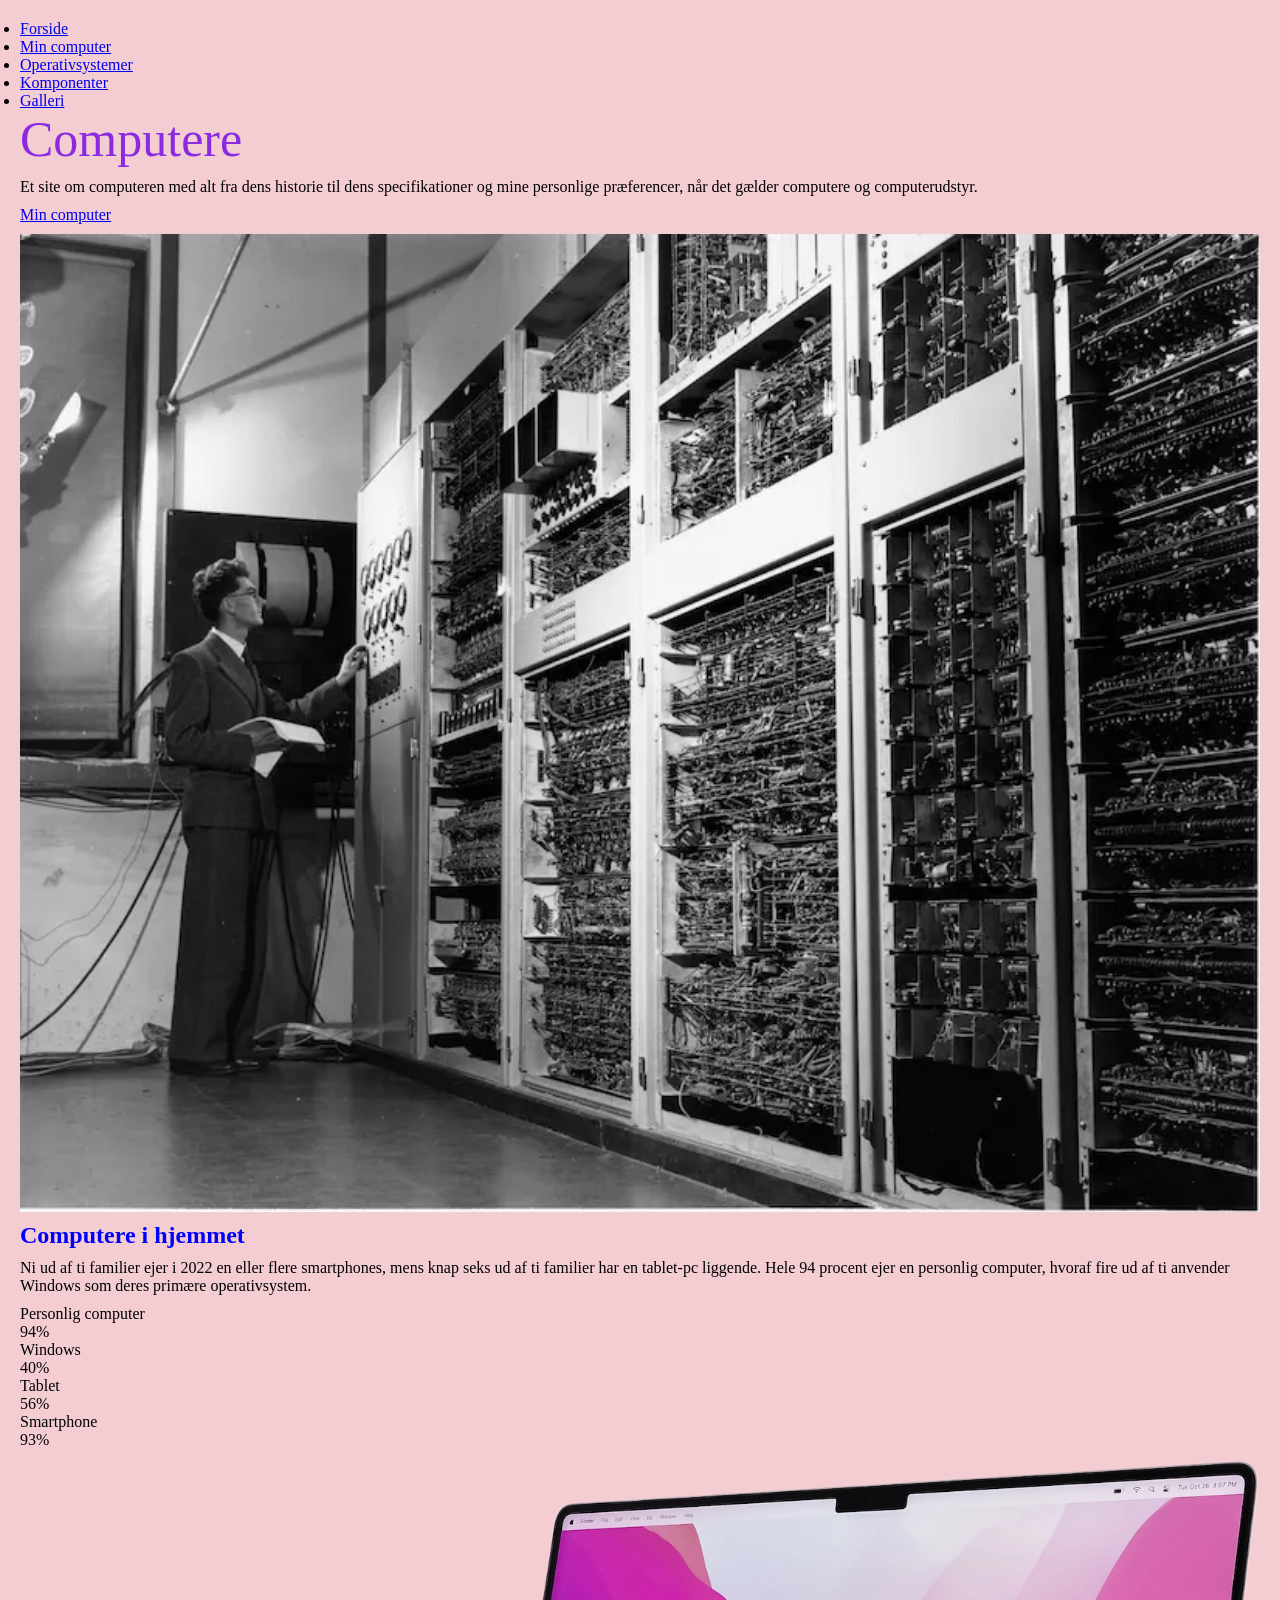
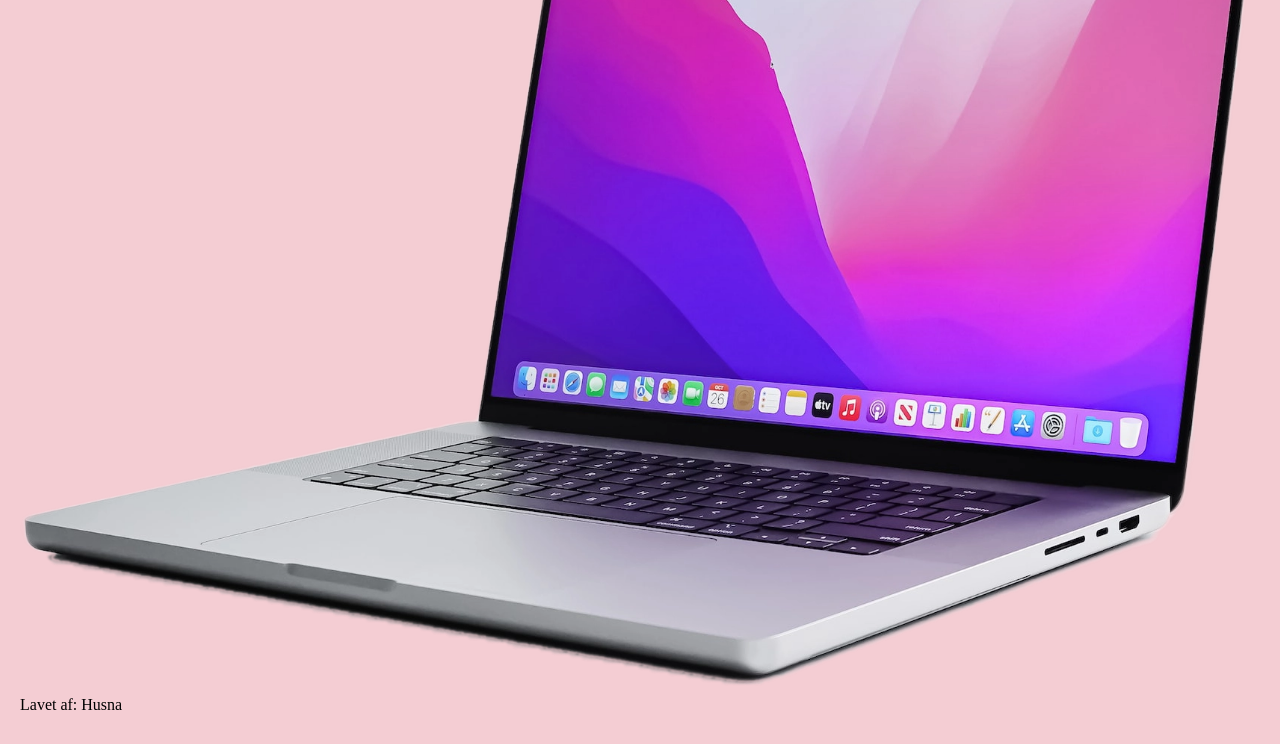
<file: index.html>
<!DOCTYPE html>
<html lang="da">

<head>
    <meta name="robots" content="noindex">
    <meta charset="UTF-8">
    <meta name="viewport" content="width=device-width, initial-scale=1.0">
    <link rel="stylesheet" href="style.css">
    <title>Forsiden</title>
</head>

<body>
    <header>
        <nav>
            <ul>
                <li><a href="index.html">Forside</a></li>
                <li><a href="min_computer.html">Min computer</a></li>
                <li><a href="operativsystemer.html">Operativsystemer</a></li>
                <li><a href="komponenter.html">Komponenter</a></li>
                <li><a href="galleri.html">Galleri</a></li>
            </ul>
        </nav>
    </header>
    <main>
        <h1>Computere</h1>
        <p>Et site om computeren med alt fra dens historie til dens specifikationer og mine personlige præferencer, når
            det gælder
            computere og computerudstyr.</p>
        <a href="min_computer.html" target="_blank">Min computer</a>
        <img src="imgs/computeold.jpg" alt="Computer old">
        <h2>Computere i hjemmet</h2>
        <p>Ni ud af ti familier ejer i 2022 en eller flere smartphones, mens knap seks ud af ti familier har en
            tablet-pc liggende.
            Hele 94 procent ejer en personlig computer, hvoraf fire ud af ti anvender Windows som deres primære
            operativsystem.</p>
        <dl>
            <dt>Personlig computer</dt>
            <dd>94%</dd>
            <dt>Windows</dt>
            <dd>40%</dd>
            <dt>Tablet</dt>
            <dd>56%</dd>
            <dt>Smartphone</dt>
            <dd>93%</dd>
        </dl>
        <img src="imgs/computercutout.jpg" alt="Computer cutout">
    </main>
    <footer>
        <p>Lavet af: Husna</p>
    </footer>
</body>

</html>
</file>
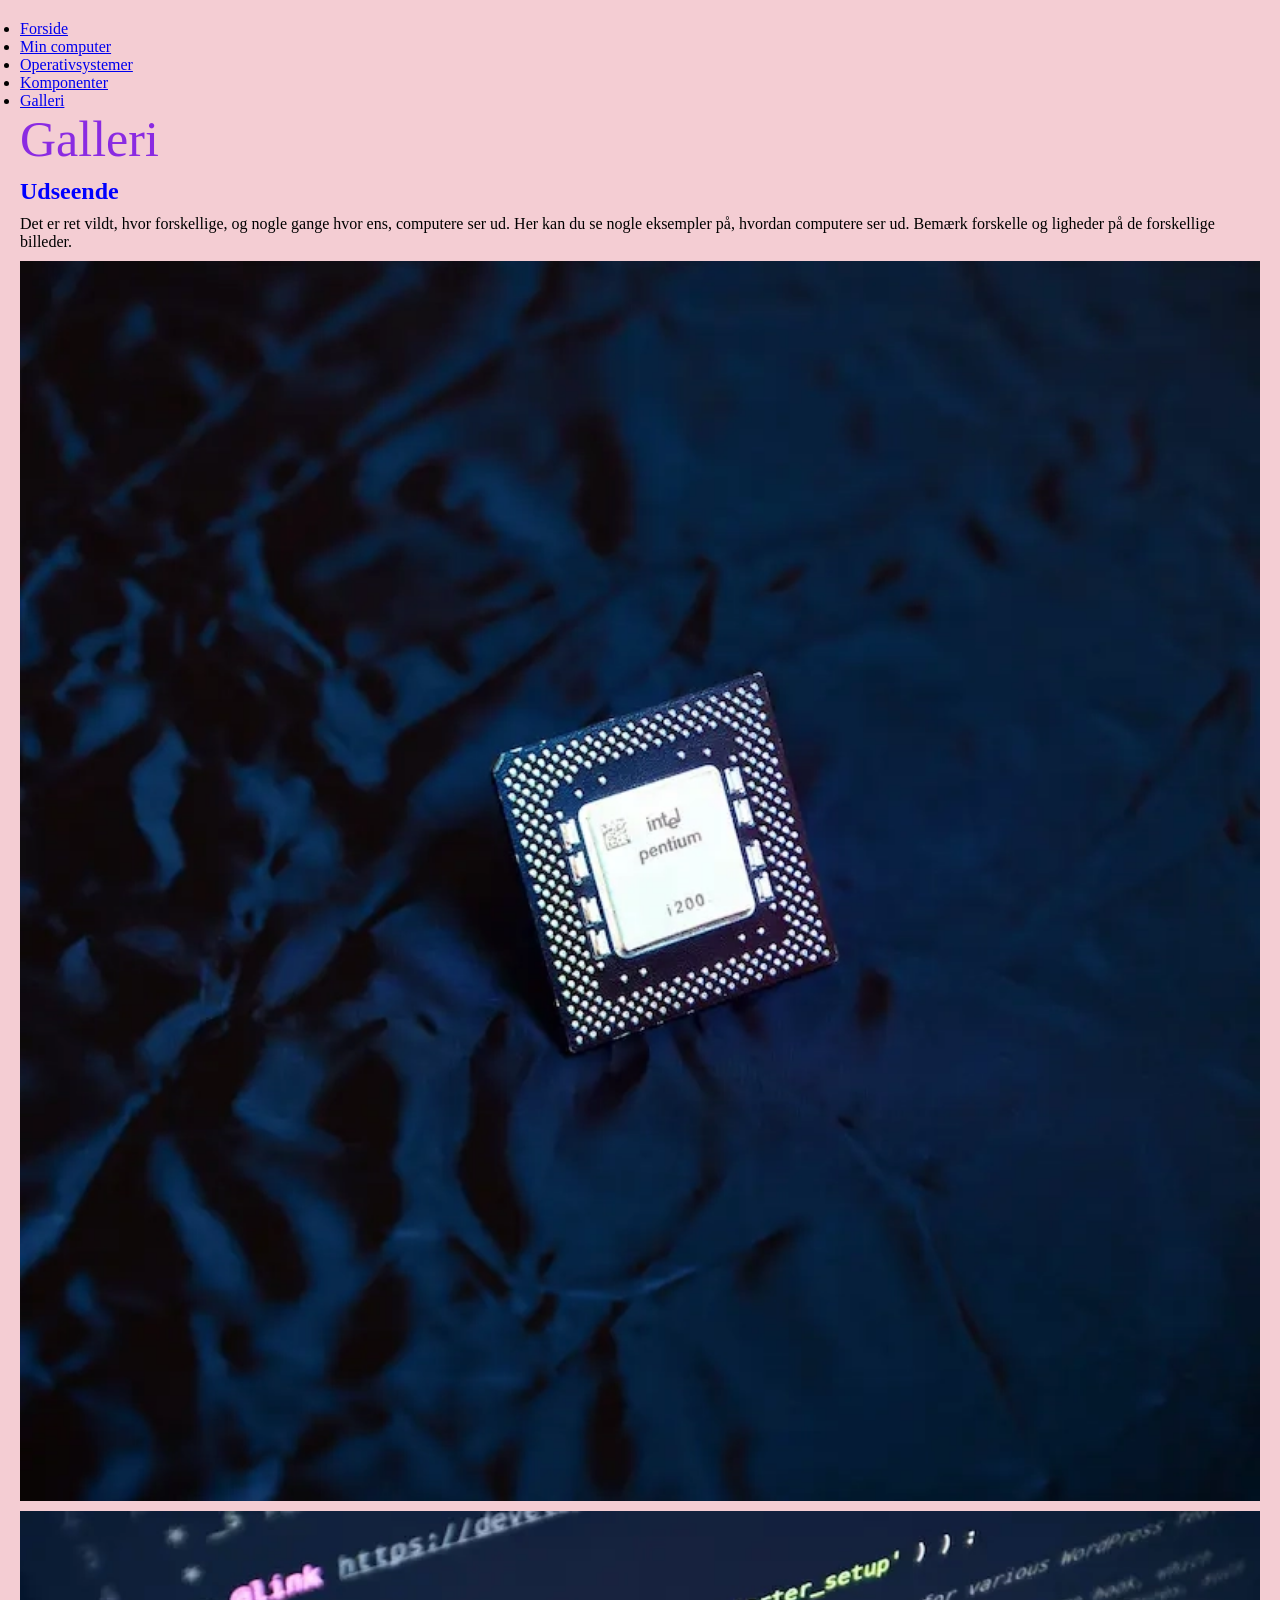
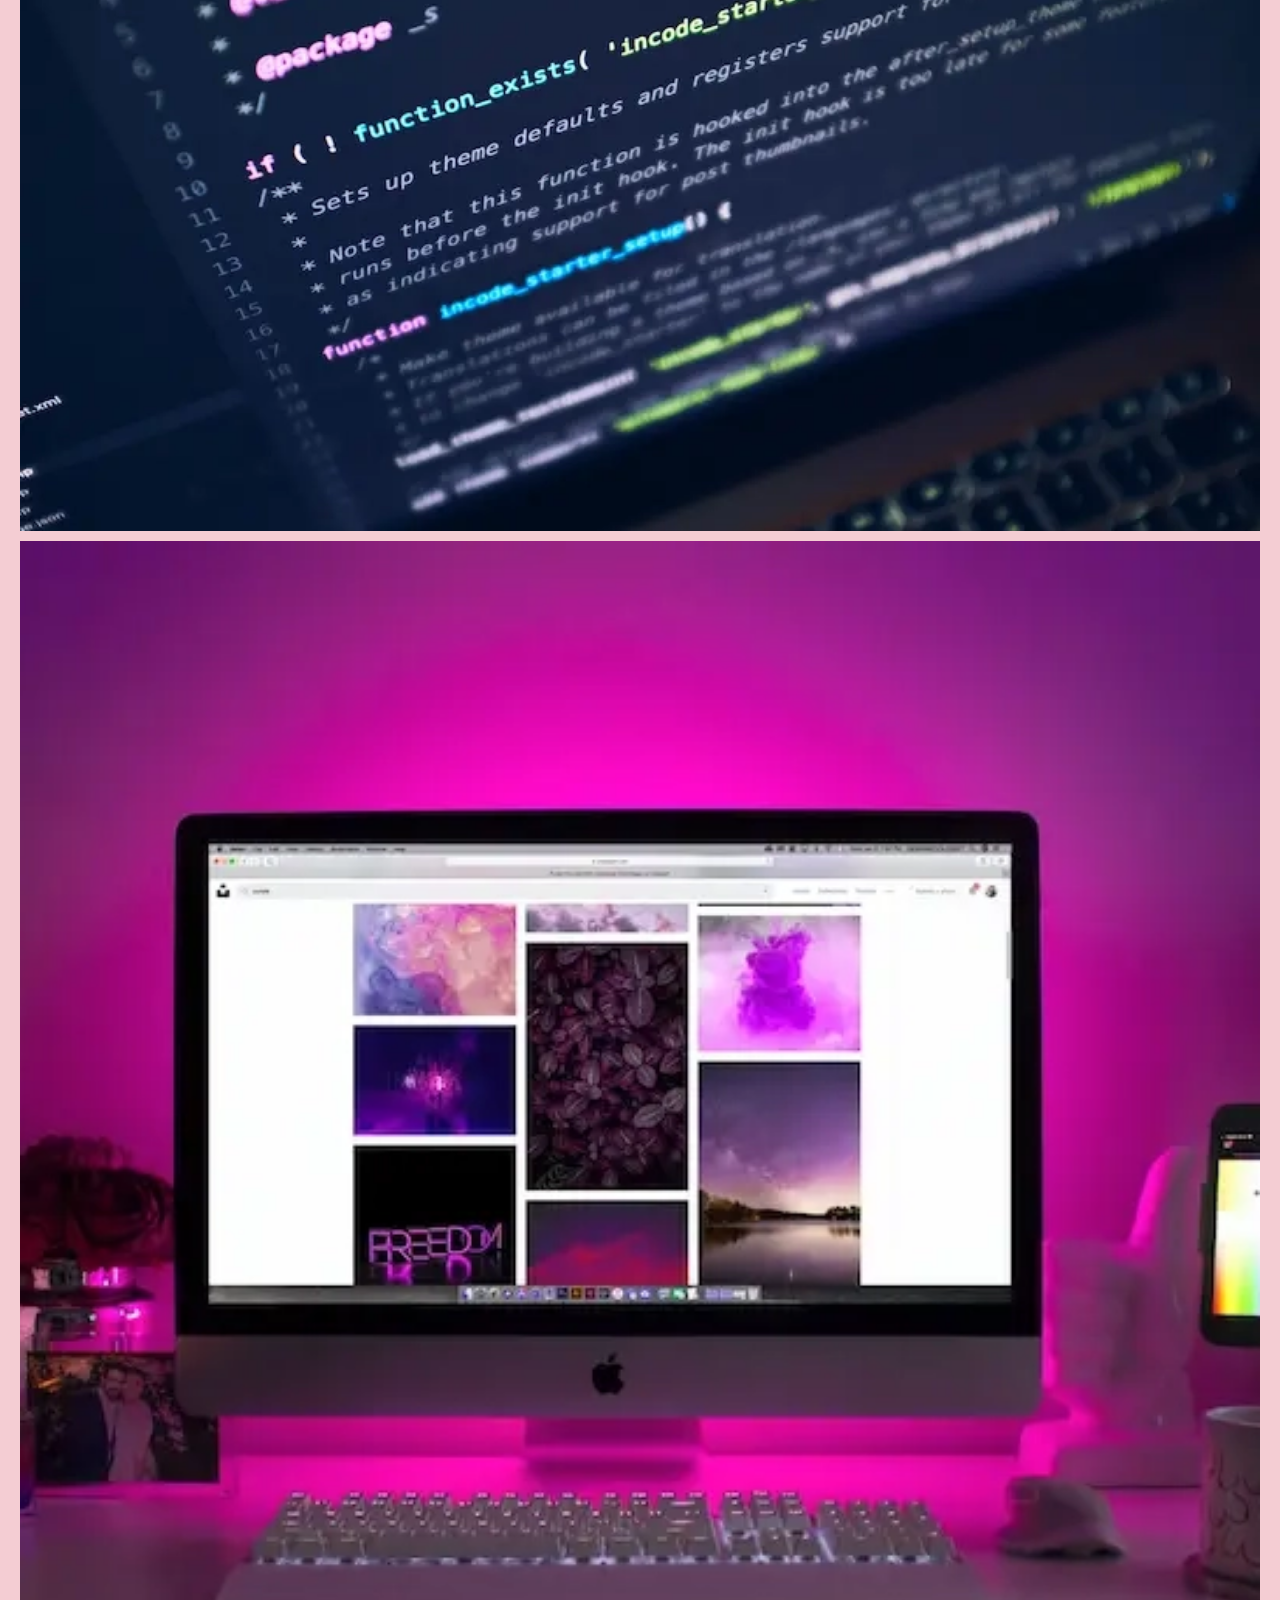
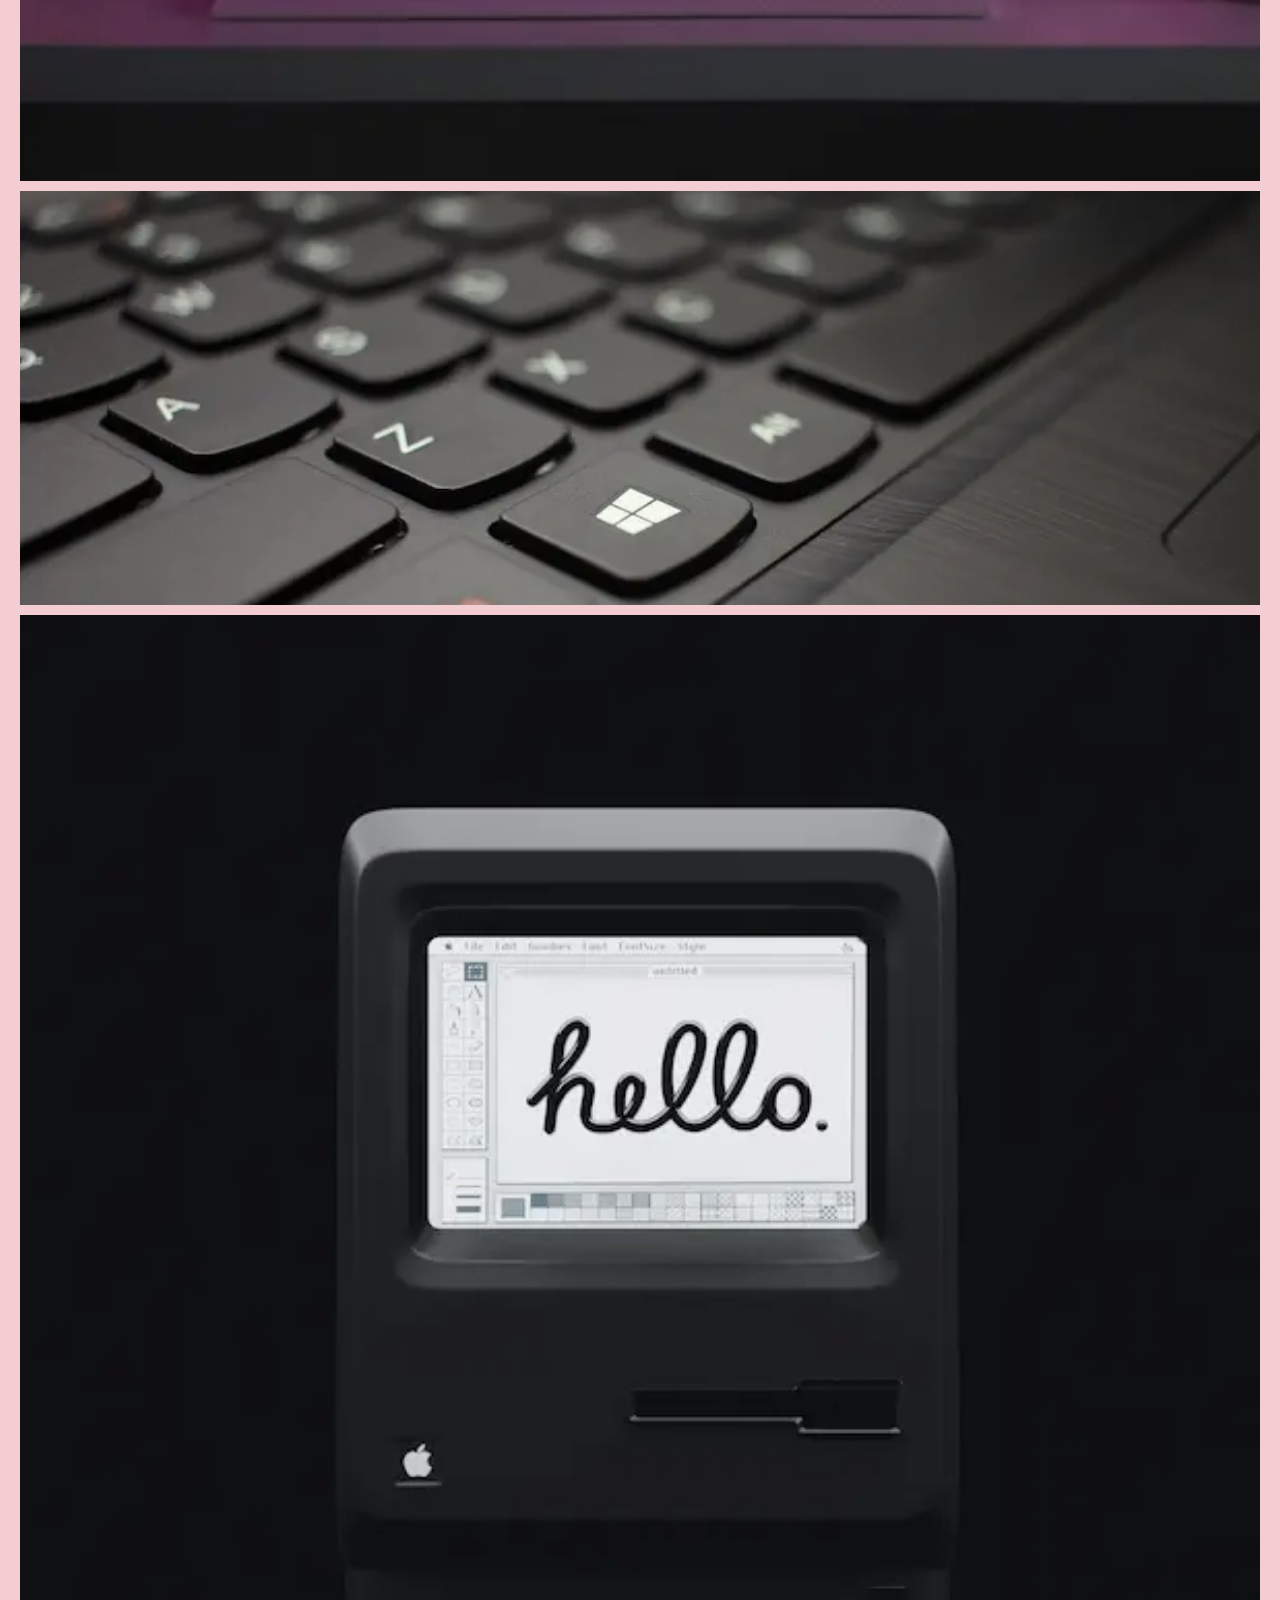
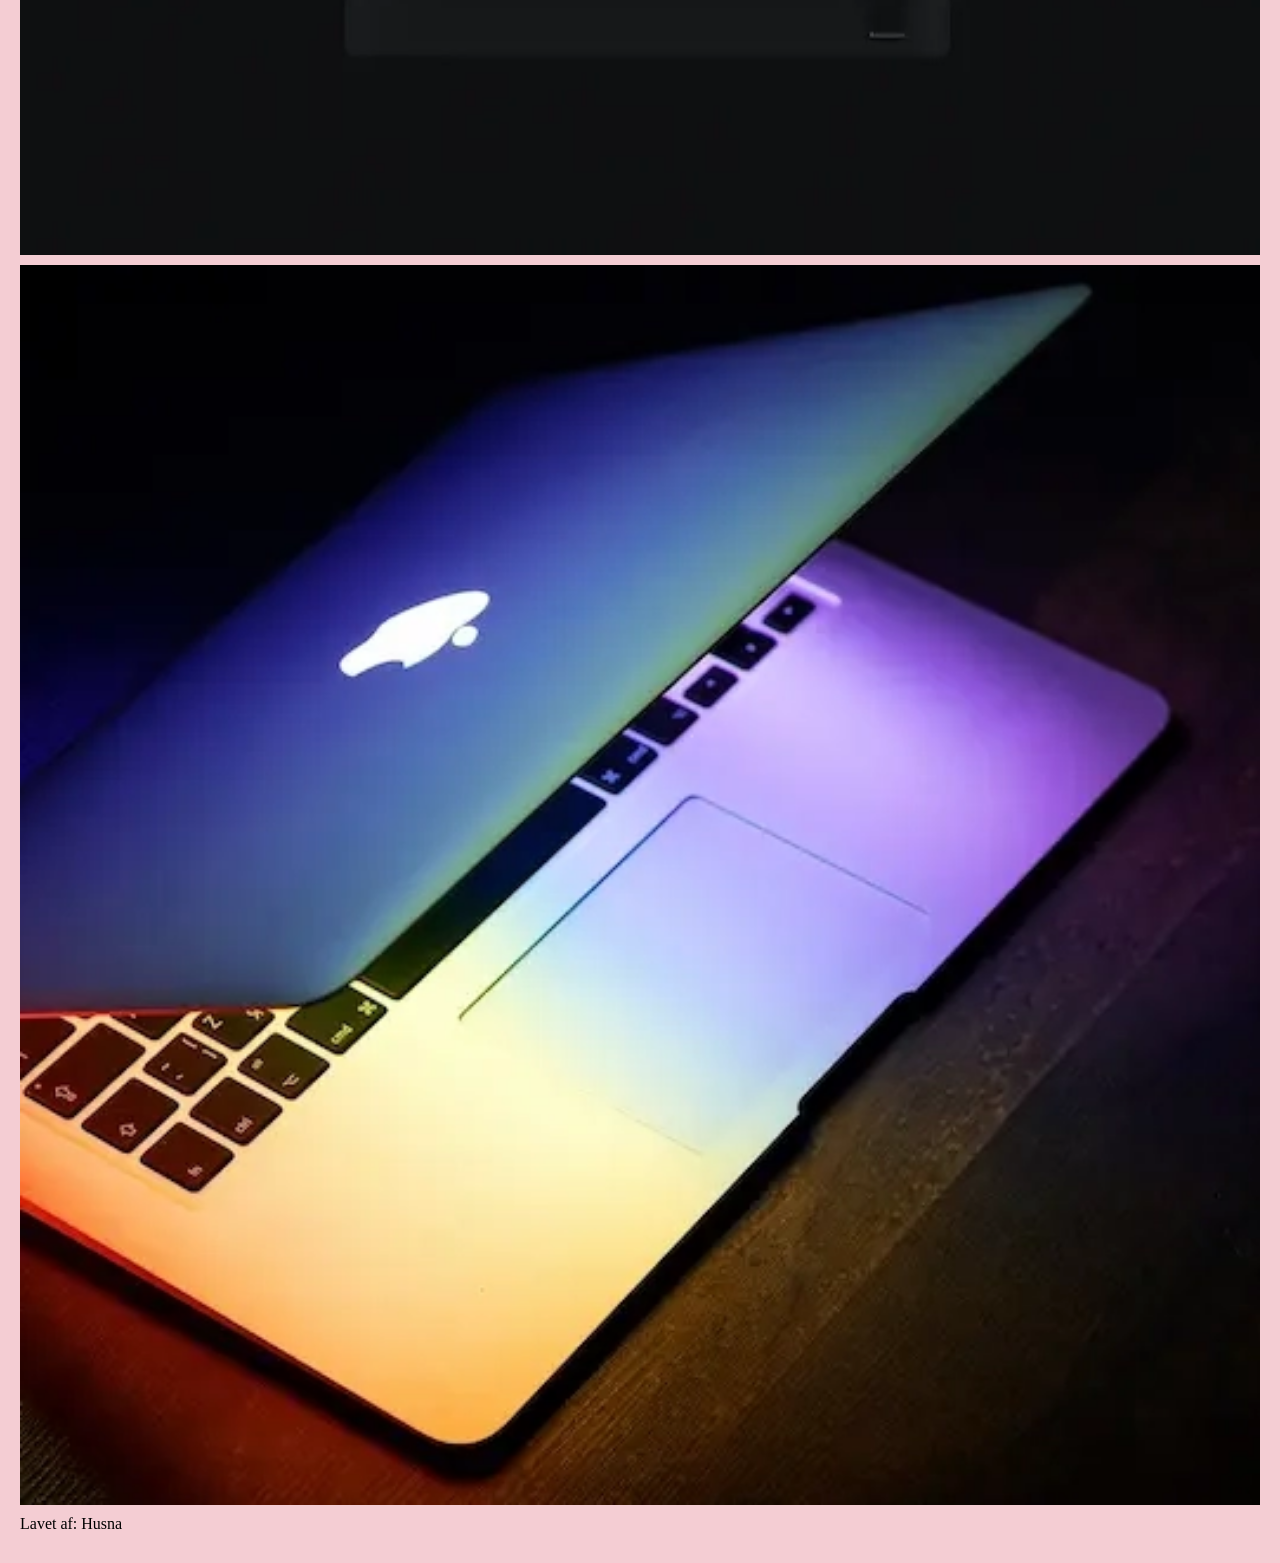
<file: galleri.html>
<!DOCTYPE html>
<html lang="da">

<head>
    <meta charset="UTF-8">
    <meta name="viewport" content="width=device-width, initial-scale=1.0">
    <link rel="stylesheet" href="style.css">
    <title>Galleri</title>
</head>

<body>
    <header>
        <nav>
            <ul>
                <li><a href="index.html">Forside</a></li>
                <li><a href="min_computer.html">Min computer</a></li>
                <li><a href="operativsystemer.html">Operativsystemer</a></li>
                <li><a href="komponenter.html">Komponenter</a></li>
                <li><a href="galleri.html">Galleri</a></li>
            </ul>
        </nav>
    </header>
    <main>
        <h1>Galleri</h1>
        <h2>Udseende</h2>
        <p>Det er ret vildt, hvor forskellige, og nogle gange hvor ens, computere ser ud. Her kan du se nogle eksempler
            på, hvordan
            computere ser ud. Bemærk forskelle og ligheder på de forskellige billeder.</p>
        <img src="imgs/galleri/intelchip.jpg" alt="Intel Chip">
        <img src="imgs/galleri/code.jpg" alt="Code">
        <img src="imgs/galleri/desktopsetup.jpg" alt="Desktop">
        <img src="imgs/galleri/keyboard.jpg" alt="Keyboard">
        <img src="imgs/galleri/apple84.jpg" alt="Apple">
        <img src="imgs/galleri/macbook.jpg" alt="Macbook">
    </main>
    <footer>
        <p>Lavet af: Husna</p>
    </footer>
</body>

</html>
</file>
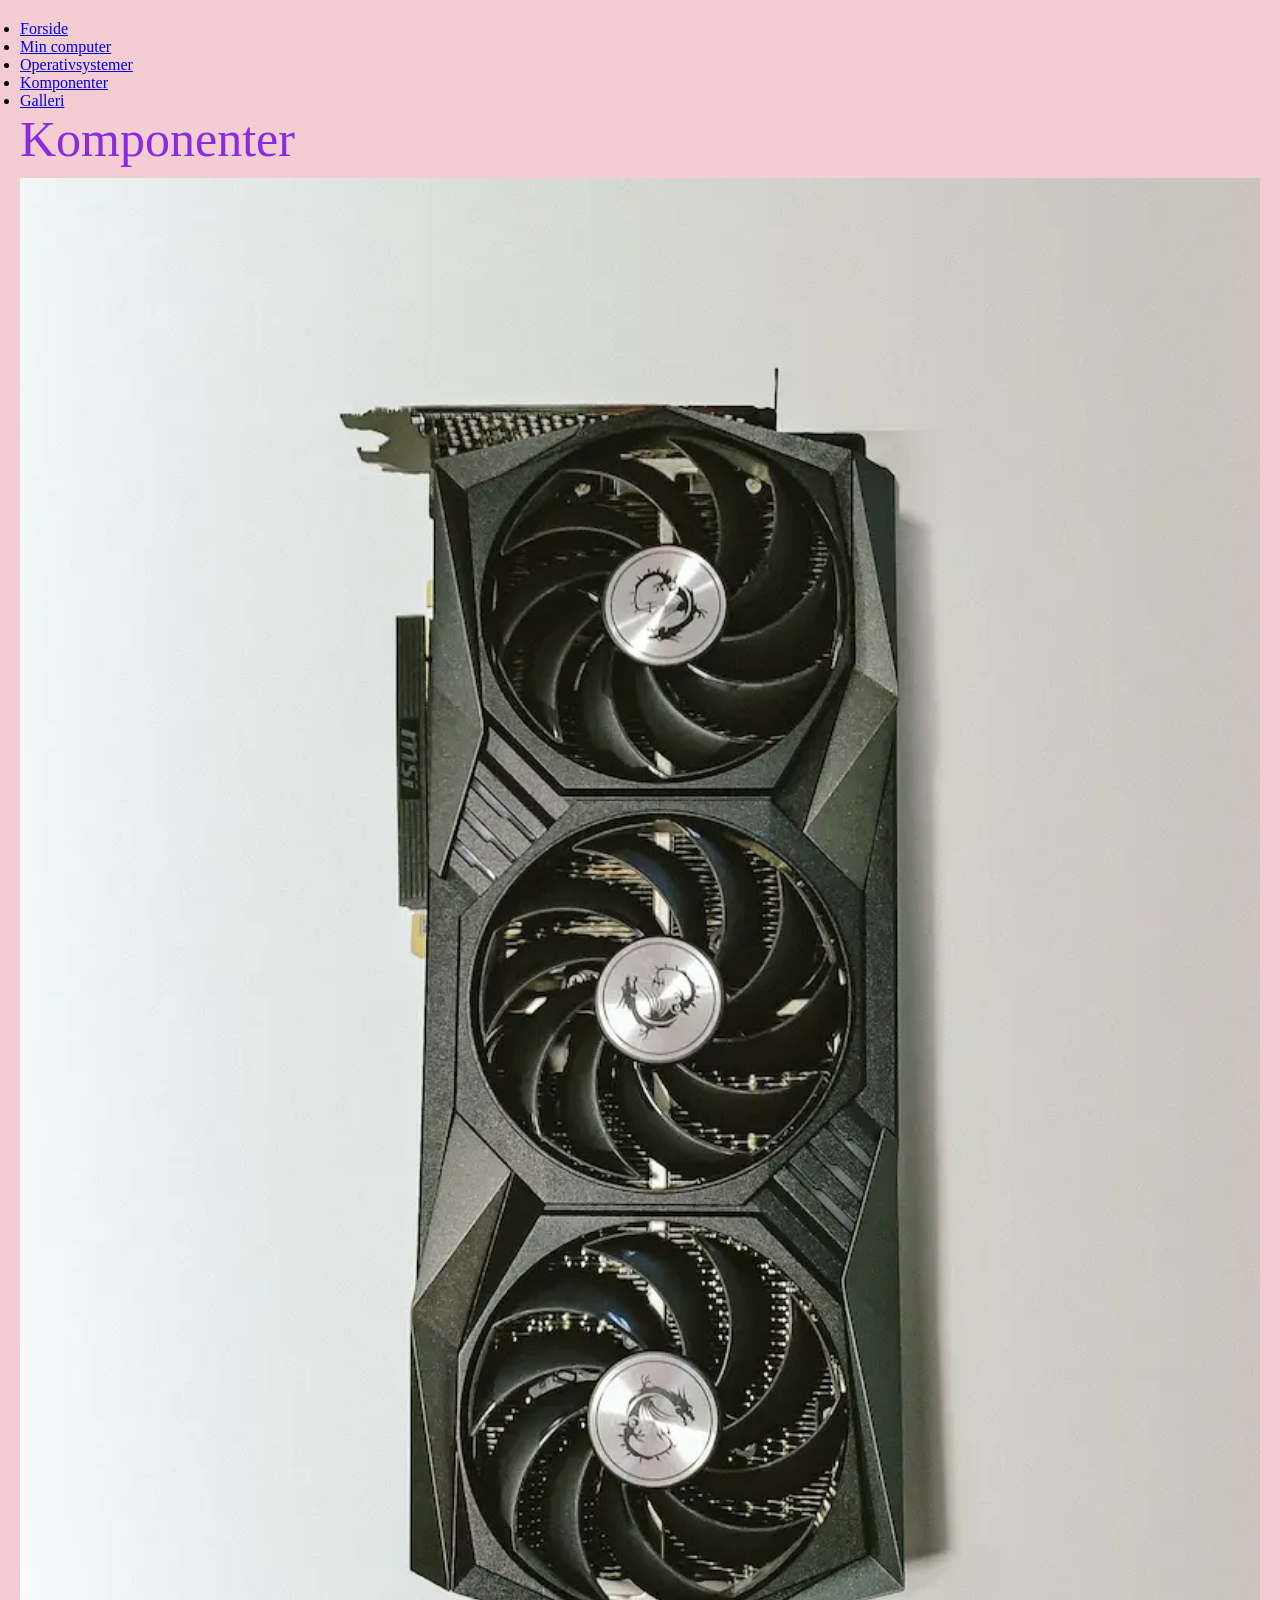
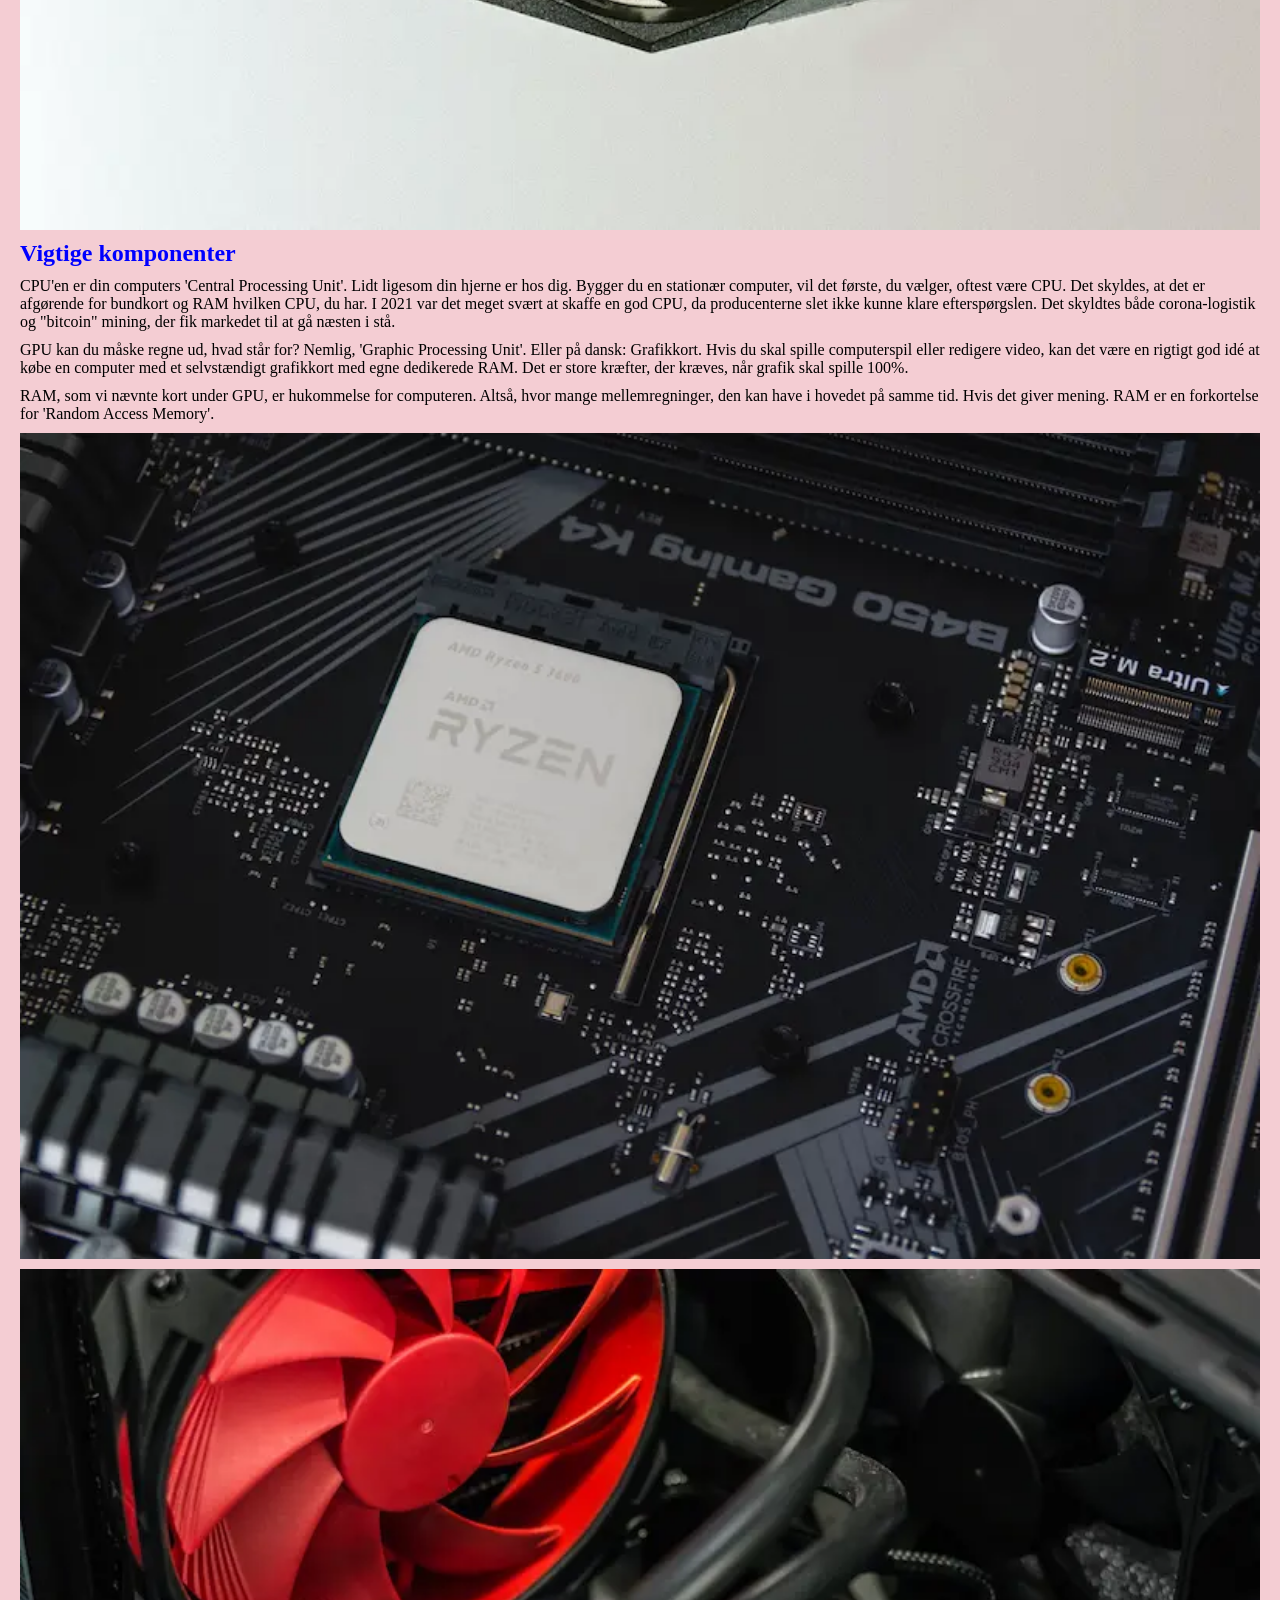
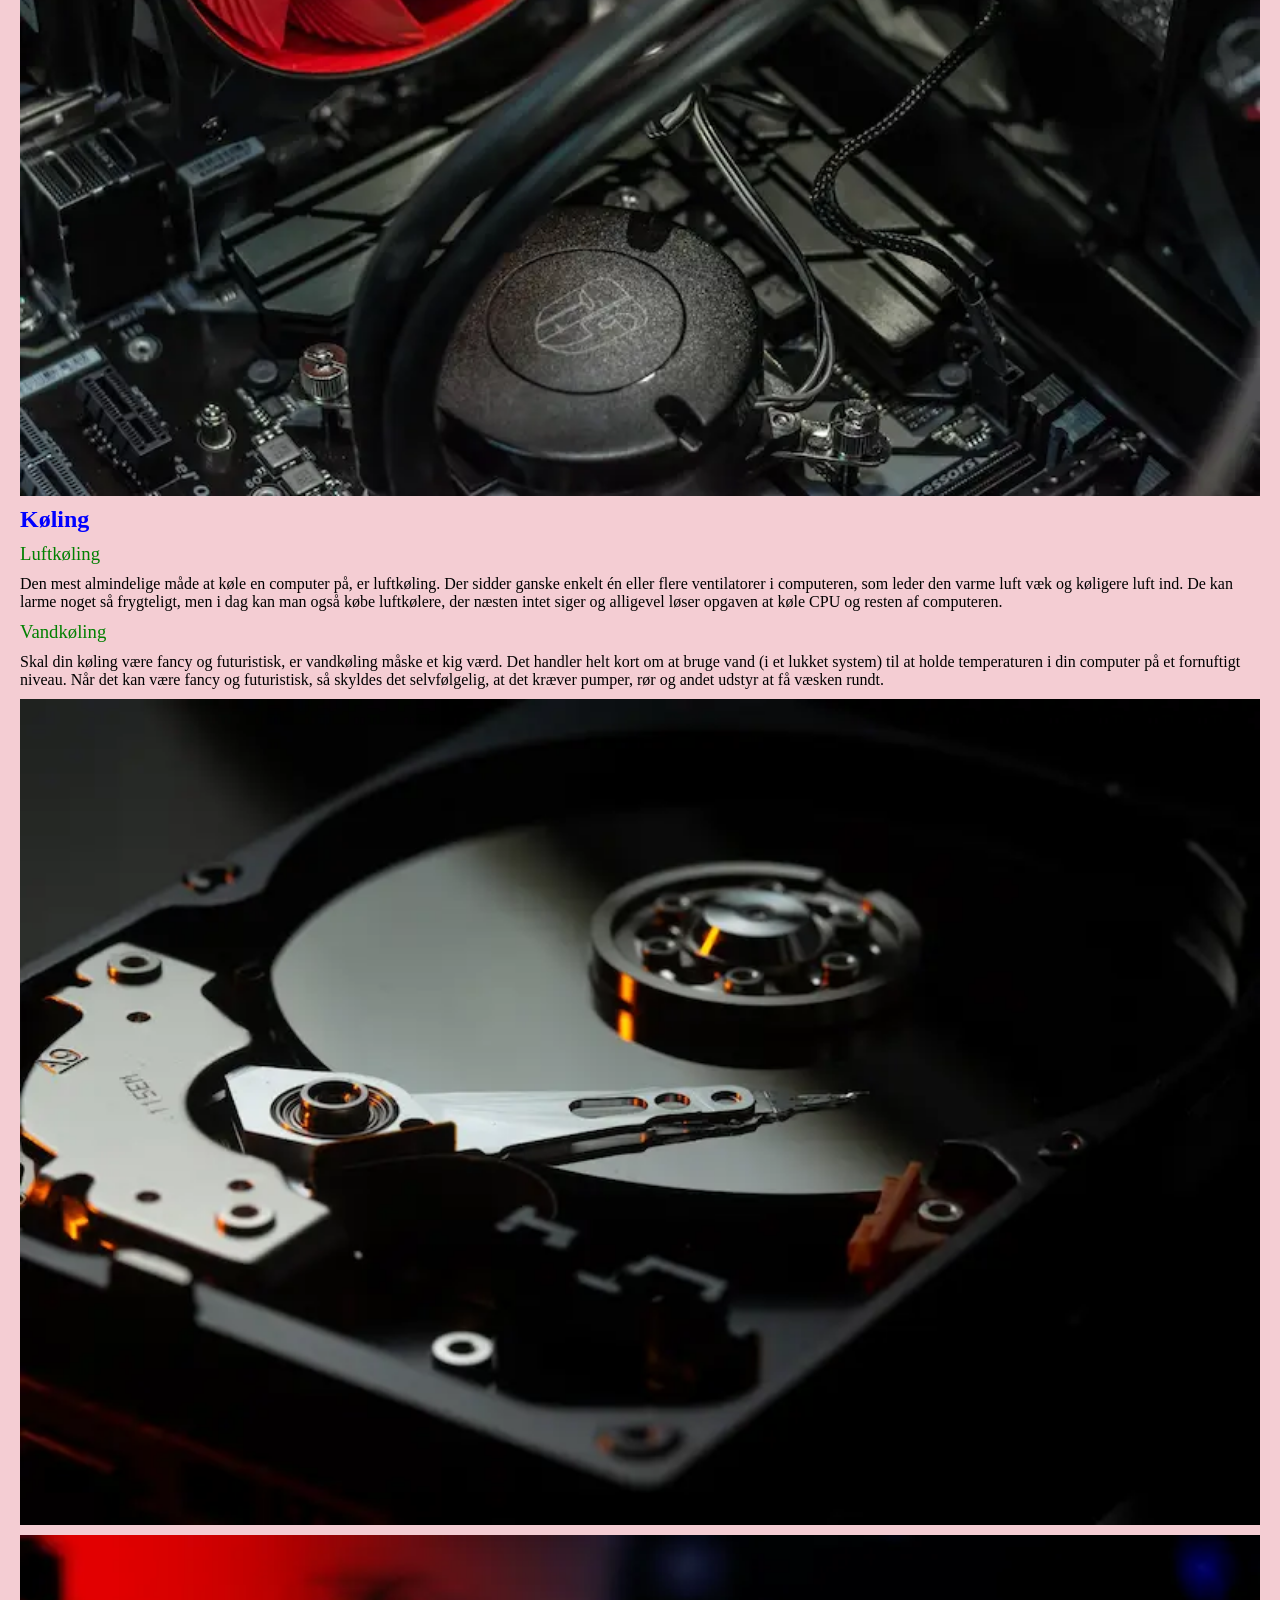
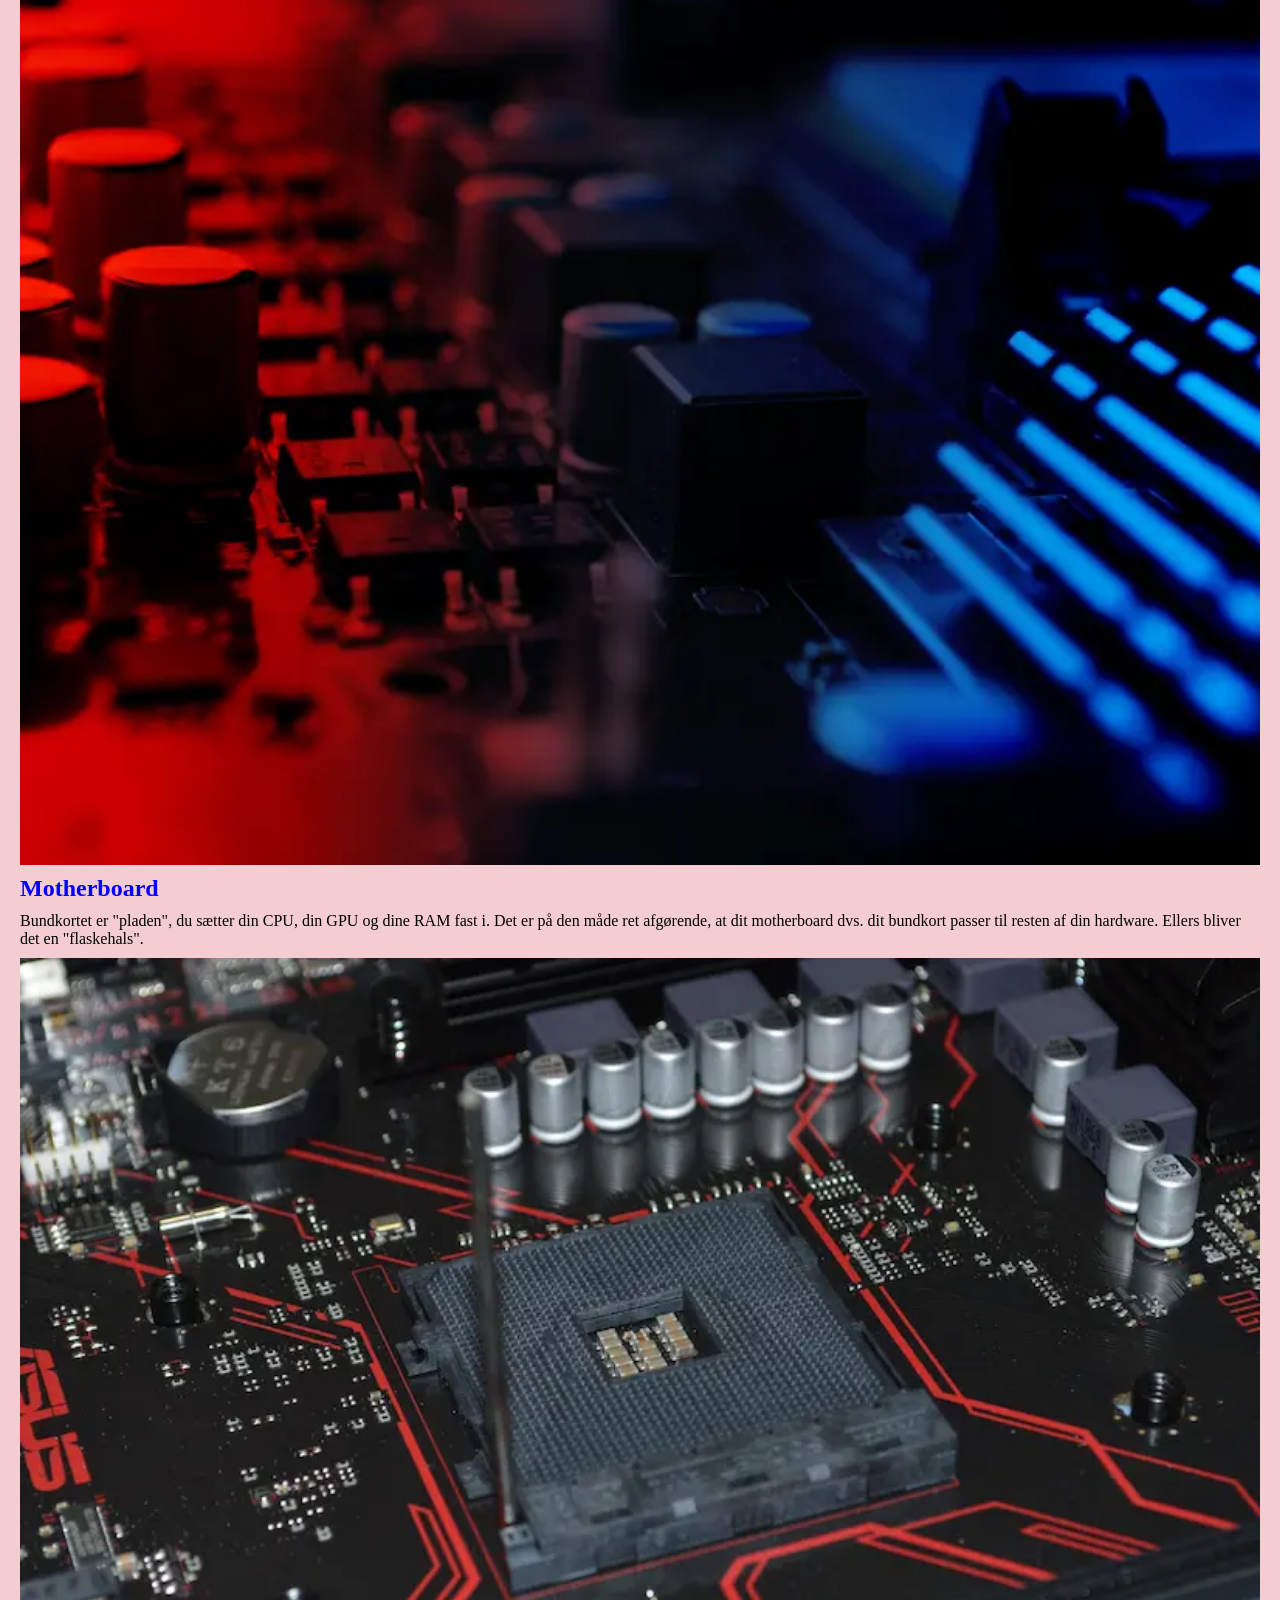
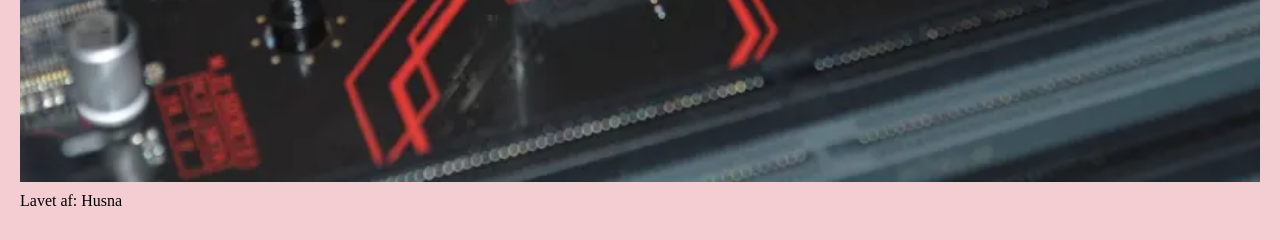
<file: komponenter.html>
<!DOCTYPE html>
<html lang="da">

<head>
    <meta charset="UTF-8">
    <meta name="viewport" content="width=device-width, initial-scale=1.0">
    <link rel="stylesheet" href="style.css">
    <title>komponenter</title>
</head>

<body>
    <header>
        <nav>
            <ul>
                <li><a href="index.html">Forside</a></li>
                <li><a href="min_computer.html">Min computer</a></li>
                <li><a href="operativsystemer.html">Operativsystemer</a></li>
                <li><a href="komponenter.html">Komponenter</a></li>
                <li><a href="galleri.html">Galleri</a></li>
            </ul>
        </nav>
    </header>
    <main>
        <h1>Komponenter</h1>
        <img src="imgs/komponenter/grafikkort.jpg" alt="Grafikkort">
        <h2>Vigtige komponenter</h2>
        <p>CPU'en er din computers 'Central Processing Unit'. Lidt ligesom din hjerne er hos dig. Bygger du en stationær
            computer,
            vil det første, du vælger, oftest være CPU. Det skyldes, at det er afgørende for bundkort og RAM hvilken
            CPU, du har. I
            2021 var det meget svært at skaffe en god CPU, da producenterne slet ikke kunne klare efterspørgslen. Det
            skyldtes både
            corona-logistik og "bitcoin" mining, der fik markedet til at gå næsten i stå.</p>
        <p>GPU kan du måske regne ud, hvad står for? Nemlig, 'Graphic Processing Unit'. Eller på dansk: Grafikkort. Hvis
            du skal
            spille computerspil eller redigere video, kan det være en rigtigt god idé at købe en computer med et
            selvstændigt
            grafikkort med egne dedikerede RAM. Det er store kræfter, der kræves, når grafik skal spille 100%.</p>
        <p>RAM, som vi nævnte kort under GPU, er hukommelse for computeren. Altså, hvor mange mellemregninger, den kan
            have i
            hovedet på samme tid. Hvis det giver mening. RAM er en forkortelse for 'Random Access Memory'.</p>
        <img src="imgs/komponenter/processor.jpg" alt="Processor">
        <img src="imgs/komponenter/luft.jpg" alt="Luft">
        <h2>Køling</h2>
        <h3>Luftkøling</h3>
        <p>Den mest almindelige måde at køle en computer på, er luftkøling. Der sidder ganske enkelt én eller flere
            ventilatorer i
            computeren, som leder den varme luft væk og køligere luft ind. De kan larme noget så frygteligt, men i dag
            kan man også
            købe luftkølere, der næsten intet siger og alligevel løser opgaven at køle CPU og resten af computeren.</p>
        <h3>Vandkøling</h3>
        <p>Skal din køling være fancy og futuristisk, er vandkøling måske et kig værd. Det handler helt kort om at bruge
            vand (i et
            lukket system) til at holde temperaturen i din computer på et fornuftigt niveau. Når det kan være fancy og
            futuristisk,
            så skyldes det selvfølgelig, at det kræver pumper, rør og andet udstyr at få væsken rundt.</p>
        <img src="imgs/komponenter/vand.jpg" alt="Vand">
        <img src="imgs/komponenter/motherboard1.jpg" alt="Motherboard 1">
        <h2>Motherboard</h2>
        <p>Bundkortet er "pladen", du sætter din CPU, din GPU og dine RAM fast i. Det er på den måde ret afgørende, at
            dit
            motherboard dvs. dit bundkort passer til resten af din hardware. Ellers bliver det en "flaskehals".</p>
        <img src="imgs/komponenter/motherboard2.jpg" alt="Motherboard 2">
    </main>
    <footer>
        <p>Lavet af: Husna</p>
    </footer>
</body>

</html>
</file>
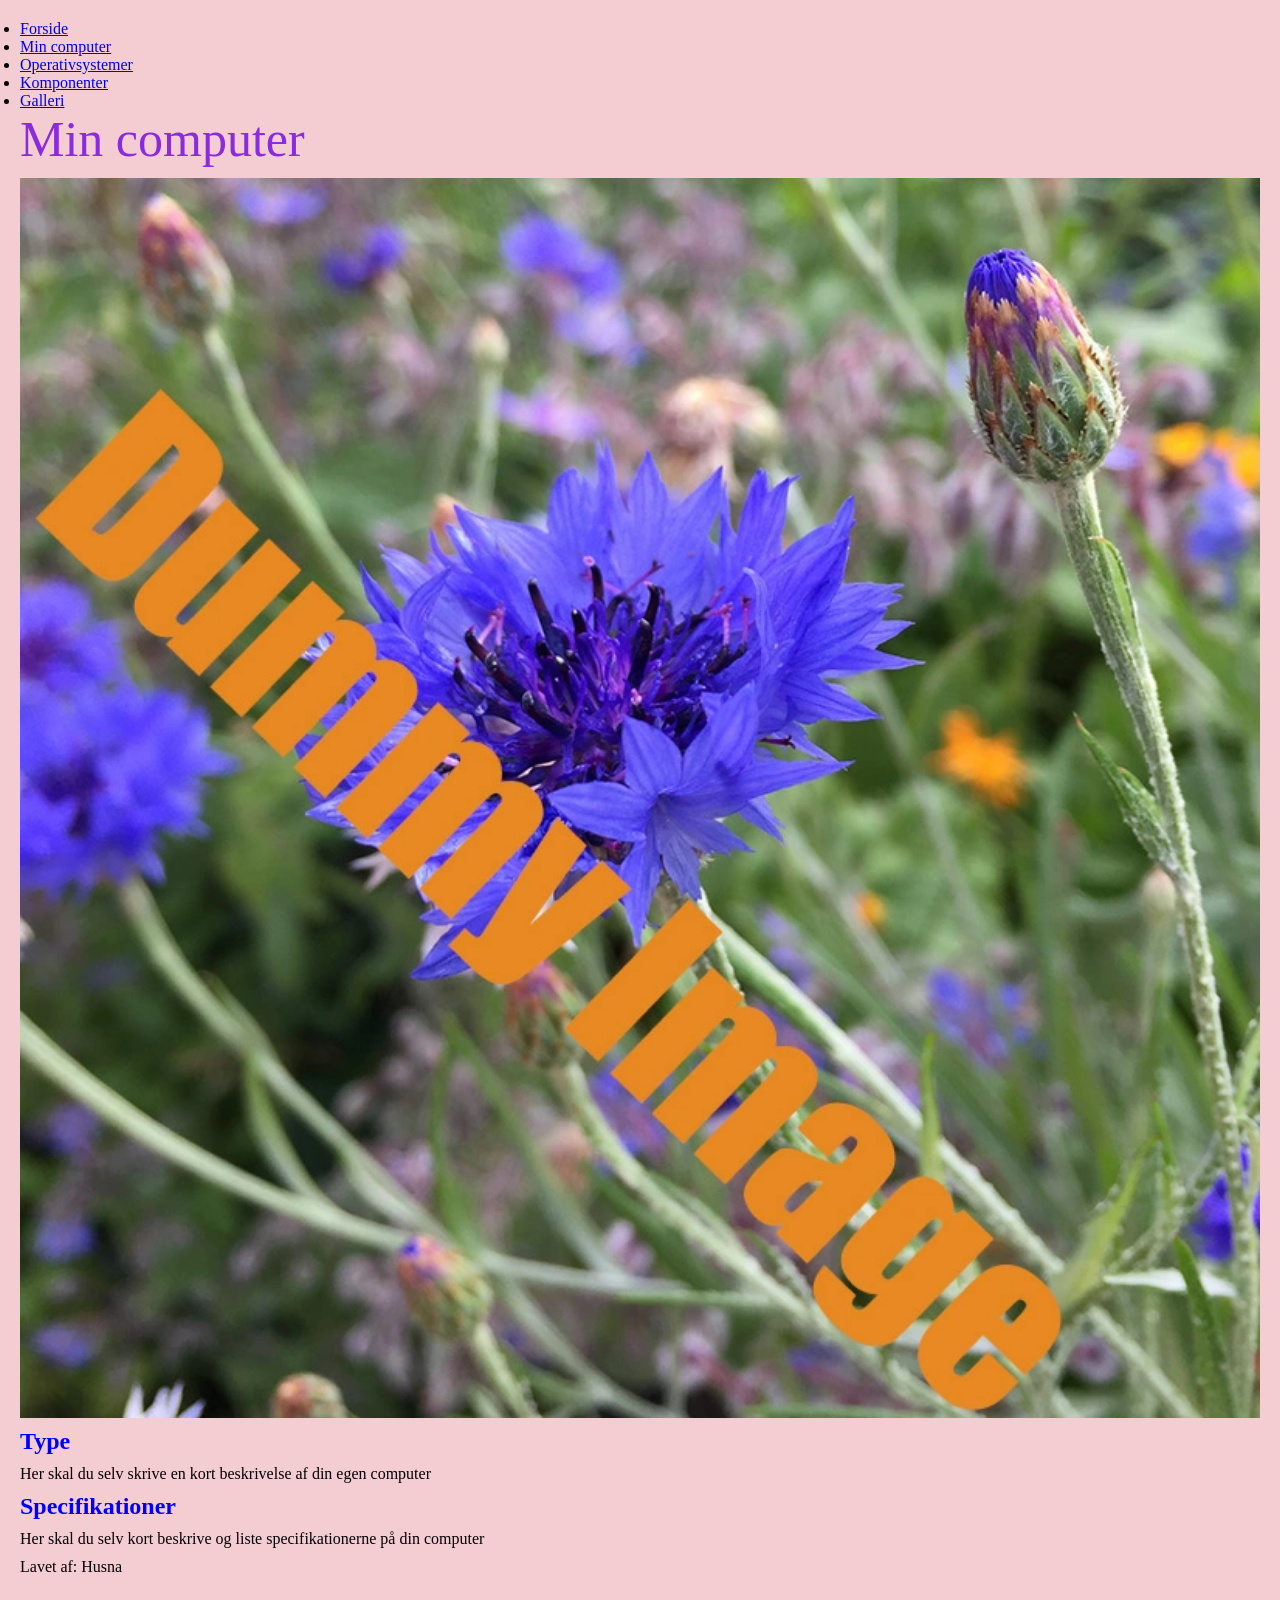
<file: min_computer.html>
<!DOCTYPE html>
<html lang="da">

<head>
    <meta charset="UTF-8">
    <meta name="viewport" content="width=device-width, initial-scale=1.0">
    <link rel="stylesheet" href="style.css">
    <title>Min computer</title>
</head>

<body>
    <header>
        <nav>
            <ul>
                <li><a href="index.html">Forside</a></li>
                <li><a href="min_computer.html">Min computer</a></li>
                <li><a href="operativsystemer.html">Operativsystemer</a></li>
                <li><a href="komponenter.html">Komponenter</a></li>
                <li><a href="galleri.html">Galleri</a></li>
            </ul>
        </nav>
    </header>
    <main>
        <h1>Min computer</h1>
        <img src="imgs/dummyimage.jpg" alt="Dummy">
        <h2>Type</h2>
        <p>Her skal du selv skrive en kort beskrivelse af din egen computer</p>
        <h2>Specifikationer</h2>
        <p>Her skal du selv kort beskrive og liste specifikationerne på din computer</p>
    </main>
    <footer>
        <p>Lavet af: Husna</p>
    </footer>
</body>

</html>
</file>
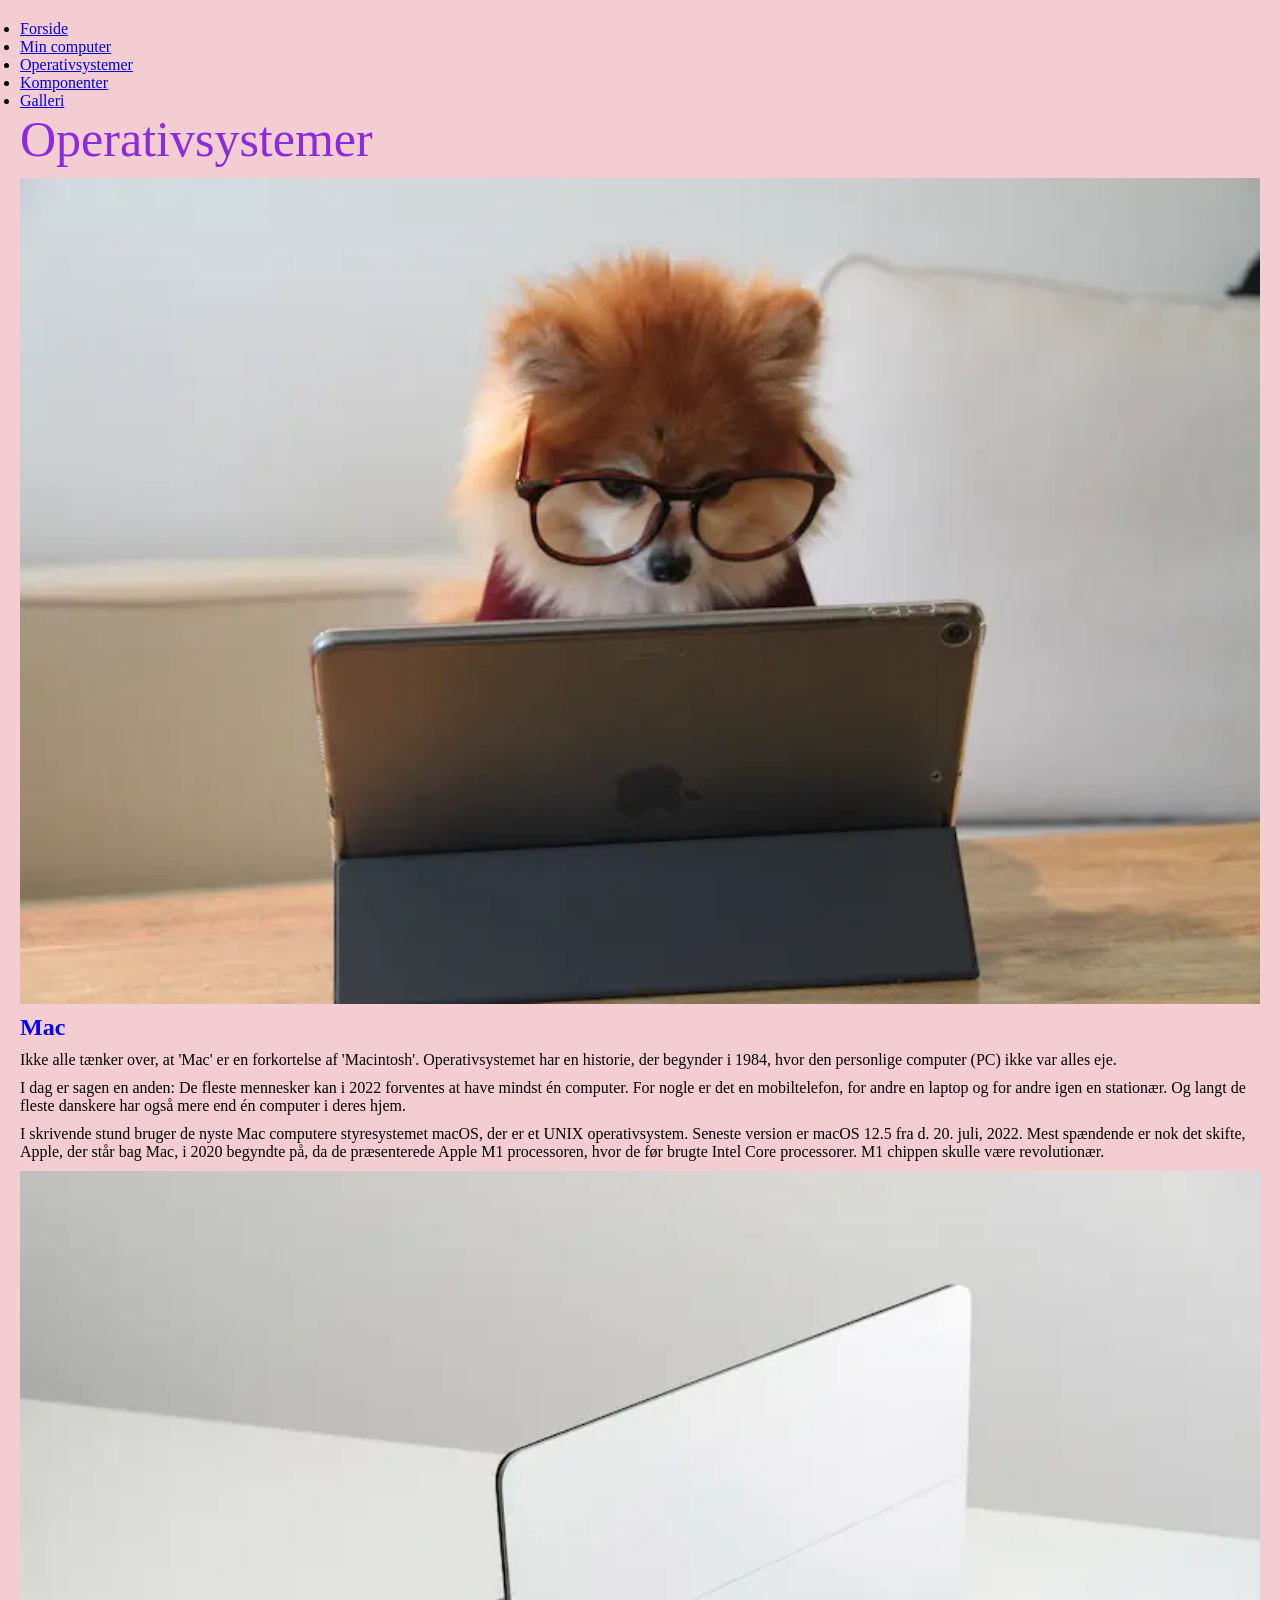
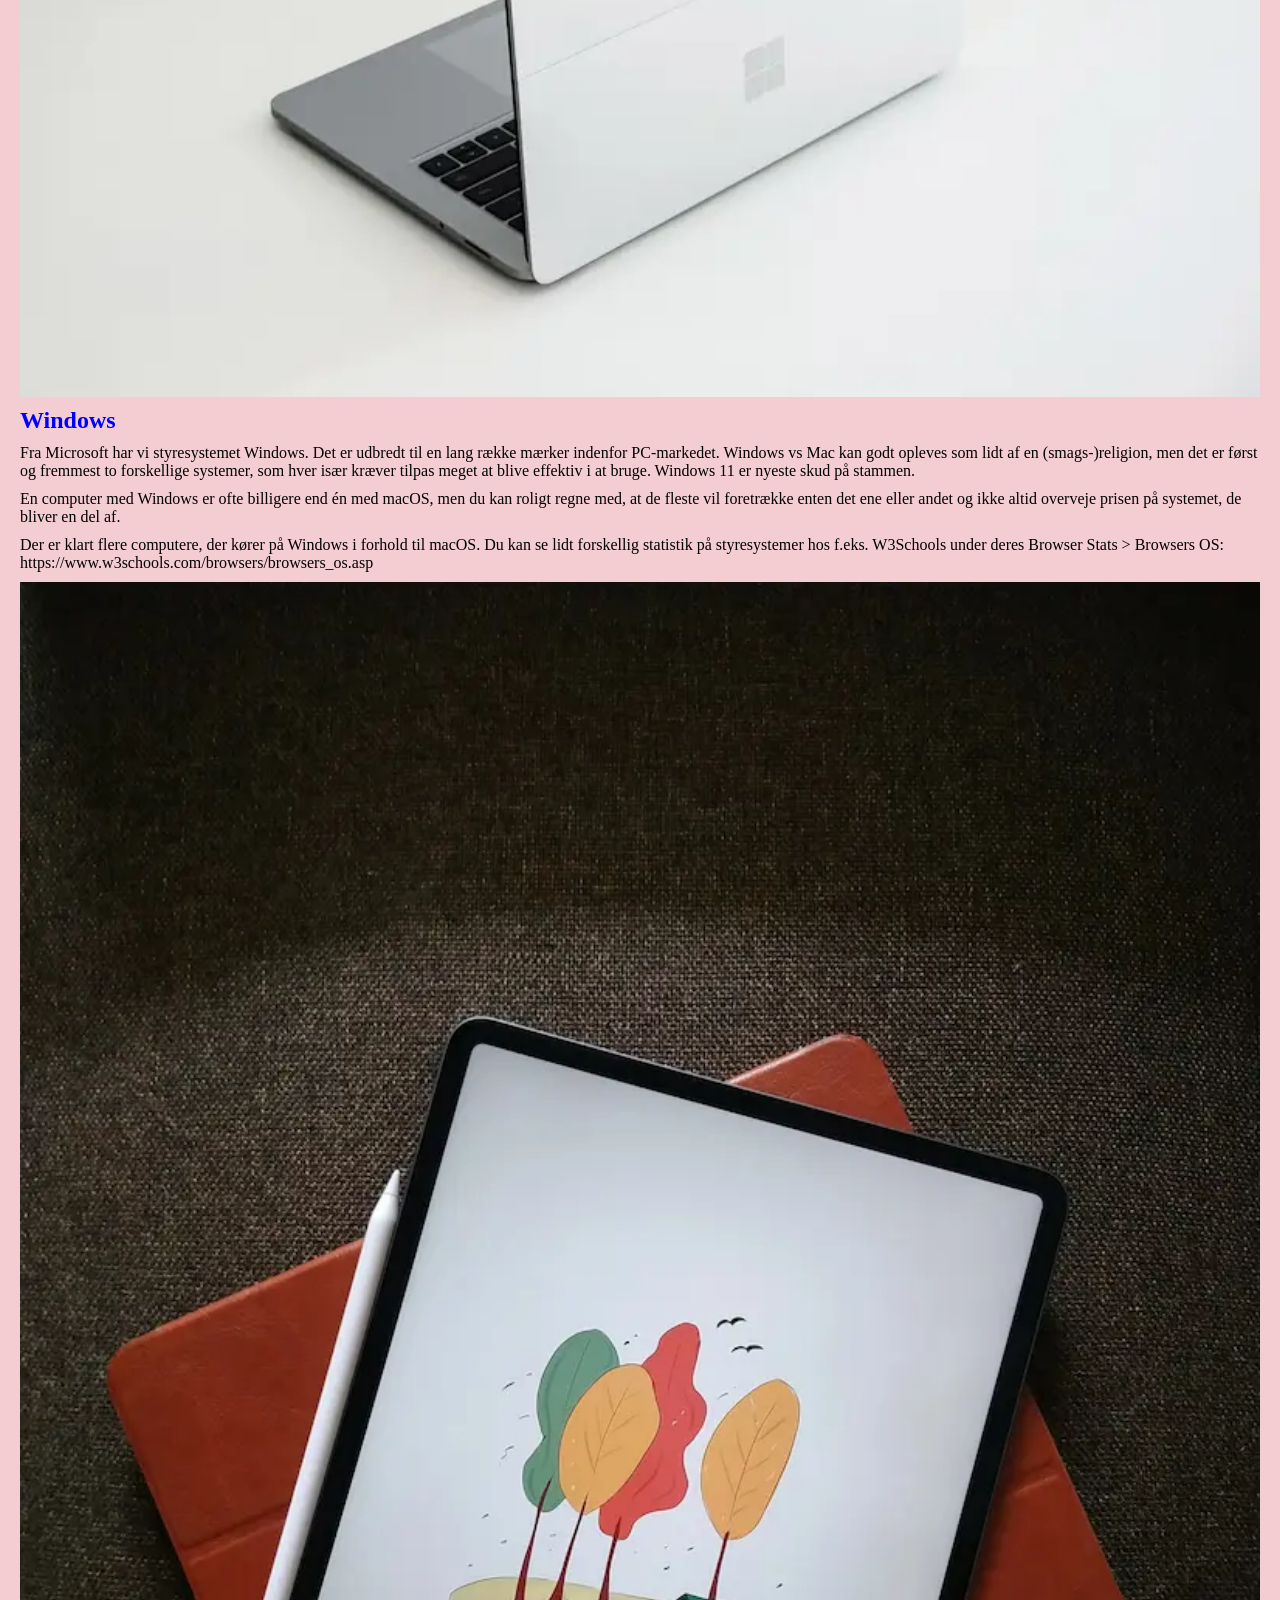
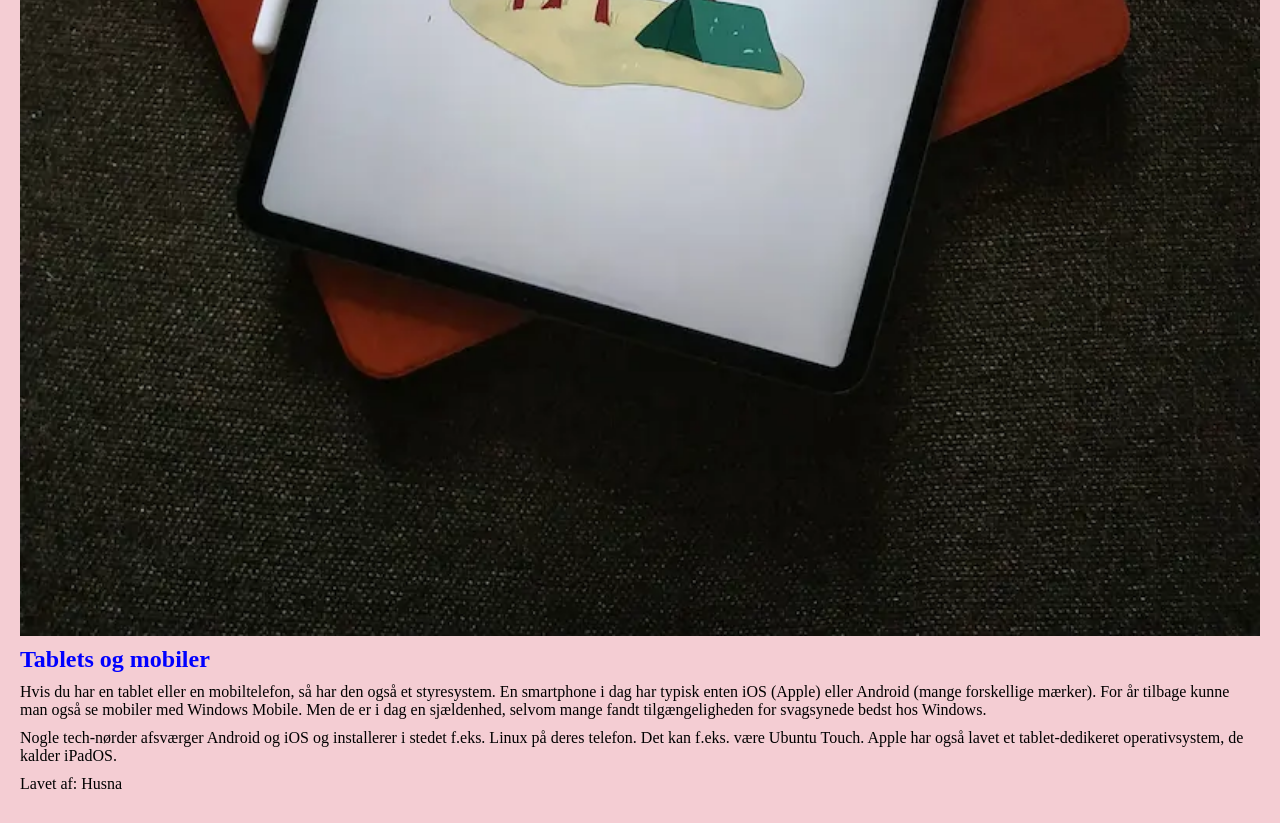
<file: operativsystemer.html>
<!DOCTYPE html>
<html lang="da">

<head>
    <meta charset="UTF-8">
    <meta name="viewport" content="width=device-width, initial-scale=1.0">
    <link rel="stylesheet" href="style.css">
    <title>Operativsystemer</title>
</head>

<body>
    <header>
        <nav>
            <ul>
                <li><a href="index.html">Forside</a></li>
                <li><a href="min_computer.html">Min computer</a></li>
                <li><a href="operativsystemer.html">Operativsystemer</a></li>
                <li><a href="komponenter.html">Komponenter</a></li>
                <li><a href="galleri.html">Galleri</a></li>
            </ul>
        </nav>
    </header>
    <main>
        <h1>Operativsystemer</h1>
        <img src="imgs/mac.jpg" alt="Mac">
        <h2>Mac</h2>
        <p>Ikke alle tænker over, at 'Mac' er en forkortelse af 'Macintosh'. Operativsystemet har en historie, der
            begynder i 1984,
            hvor den personlige computer (PC) ikke var alles eje.</p>
        <p>I dag er sagen en anden: De fleste mennesker kan i 2022 forventes at have mindst én computer. For nogle er
            det en
            mobiltelefon, for andre en laptop og for andre igen en stationær. Og langt de fleste danskere har også mere
            end én
            computer i deres hjem.</p>
        <p>I skrivende stund bruger de nyste Mac computere styresystemet macOS, der er et UNIX operativsystem. Seneste
            version er
            macOS 12.5 fra d. 20. juli, 2022. Mest spændende er nok det skifte, Apple, der står bag Mac, i 2020 begyndte
            på, da de
            præsenterede Apple M1 processoren, hvor de før brugte Intel Core processorer. M1 chippen skulle være
            revolutionær.</p>
        <img src="imgs/windows.jpg" alt="Windows">
        <h2>Windows</h2>
        <p>Fra Microsoft har vi styresystemet Windows. Det er udbredt til en lang række mærker indenfor PC-markedet.
            Windows vs Mac
            kan godt opleves som lidt af en (smags-)religion, men det er først og fremmest to forskellige systemer, som
            hver især
            kræver tilpas meget at blive effektiv i at bruge. Windows 11 er nyeste skud på stammen.</p>
        <p>En computer med Windows er ofte billigere end én med macOS, men du kan roligt regne med, at de fleste vil
            foretrække
            enten det ene eller andet og ikke altid overveje prisen på systemet, de bliver en del af.</p>
        <p>Der er klart flere computere, der kører på Windows i forhold til macOS. Du kan se lidt forskellig statistik
            på
            styresystemer hos f.eks. W3Schools under deres Browser Stats > Browsers OS:
            https://www.w3schools.com/browsers/browsers_os.asp</p>
        <img src="imgs/tablet.jpg" alt="Tablet">
        <h2>Tablets og mobiler</h2>
        <p>Hvis du har en tablet eller en mobiltelefon, så har den også et styresystem. En smartphone i dag har typisk
            enten iOS
            (Apple) eller Android (mange forskellige mærker). For år tilbage kunne man også se mobiler med Windows
            Mobile. Men de er
            i dag en sjældenhed, selvom mange fandt tilgængeligheden for svagsynede bedst hos Windows.</p>
        <p>Nogle tech-nørder afsværger Android og iOS og installerer i stedet f.eks. Linux på deres telefon. Det kan
            f.eks. være
            Ubuntu Touch. Apple har også lavet et tablet-dedikeret operativsystem, de kalder iPadOS.</p>
    </main>
    <footer>
        <p>Lavet af: Husna</p>
    </footer>
</body>

</html>
</file>
<file: style.css>
/*************** Reset *********************/
* {
  margin: 0;
  padding: 0;
  box-sizing: border-box;
}

img {
  width: 100%;
  height: auto;
  display: block;
}
body {
  background-color: rgb(244, 205, 211);
  padding: 20px;
}
/*********** font ************/

h1 {
  color: blueviolet;
  font-family: "Pacifico", cursive;
  font-weight: 400;
  font-style: normal;
  font-size: 50px;
}
p {
  margin-block: 10px;
}
img {
  margin-block: 10px;
}
h2 {
  color: blue;
  font-family: "Times New Roman", Times, serif;
  margin-block: 10px;
}
h3 {
  font-family: "montserratbold";
  src:
    url("montserrat-bold-webfont.woff2") format("woff2"),
    url("montserrat-bold-webfont.woff") format("woff");
  font-weight: normal;
  font-style: normal;
  color: green;
  margin-block: 10px;
}
</file>
